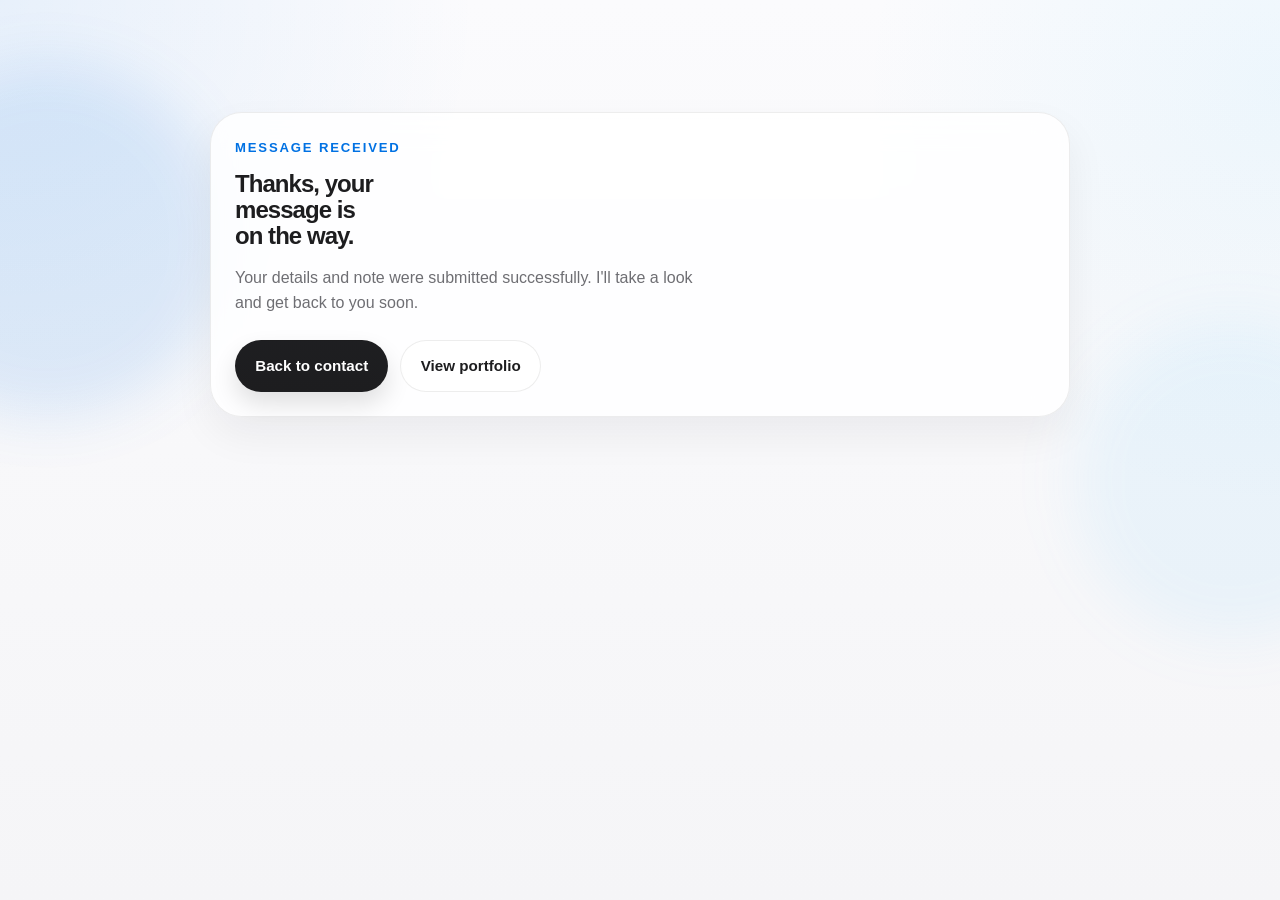
<file: thanks.html>
<!DOCTYPE html>
<html lang="en" data-theme="light">
<head>
  <meta charset="UTF-8" />
  <meta name="viewport" content="width=device-width, initial-scale=1.0" />
  <title>Thanks | Jithendra Reddy Portfolio</title>
  <meta
    name="description"
    content="Thank you for reaching out to Jithendra Reddy. Your message has been received."
  />
  <link rel="icon" type="image/svg+xml" href="assets/jr-mark.svg" />
  <link rel="shortcut icon" href="assets/jr-mark.svg" />
  <link rel="stylesheet" href="styles.css" />
</head>
<body>
  <div class="page-glow page-glow-one" aria-hidden="true"></div>
  <div class="page-glow page-glow-two" aria-hidden="true"></div>

  <main class="section-shell" id="top">
    <div class="container">
      <section class="footer-shell reveal is-visible" style="max-width: 860px; margin: 5rem auto 0;">
        <p class="section-eyebrow">Message received</p>
        <h1 id="footer-title" style="max-width: 12ch;">Thanks, your message is on the way.</h1>
        <p id="footer-description" style="max-width: 52ch; margin-top: 1rem;">
          Your details and note were submitted successfully. I'll take a look and get back to you soon.
        </p>

        <div class="footer-actions" style="margin-top: 1.5rem;">
          <a class="button button-primary" href="./index.html#contact">Back to contact</a>
          <a class="button button-secondary" href="./index.html#projects">View portfolio</a>
        </div>
      </section>
    </div>
  </main>
</body>
</html>
</file>
<file: styles.css>
:root {
  color-scheme: light;
  --bg: #f5f5f7;
  --bg-elevated: #ffffff;
  --bg-muted: #fbfbfd;
  --surface: rgba(255, 255, 255, 0.88);
  --surface-strong: #ffffff;
  --surface-tint: #f0f5ff;
  --ink: #1d1d1f;
  --muted: #6e6e73;
  --muted-strong: #515154;
  --line: rgba(29, 29, 31, 0.08);
  --line-strong: rgba(29, 29, 31, 0.14);
  --accent: #0071e3;
  --accent-soft: rgba(0, 113, 227, 0.12);
  --contrast-bg: #1d1d1f;
  --contrast-text: #ffffff;
  --shadow: 0 30px 80px rgba(15, 23, 42, 0.08);
  --shadow-soft: 0 18px 40px rgba(15, 23, 42, 0.06);
  --radius-xl: 32px;
  --radius-lg: 26px;
  --radius-md: 20px;
  --radius-sm: 16px;
  --container: 1200px;
  --transition: 220ms ease;
  --heading-font: "SF Pro Display", "Segoe UI Variable Display", "Segoe UI", sans-serif;
  --body-font: "SF Pro Text", "Segoe UI Variable Text", "Segoe UI", sans-serif;
}

html[data-theme="dark"] {
  color-scheme: dark;
  --bg: #0a0a0d;
  --bg-elevated: #111216;
  --bg-muted: #0f1014;
  --surface: rgba(18, 18, 24, 0.86);
  --surface-strong: #14151a;
  --surface-tint: #10192b;
  --ink: #f5f5f7;
  --muted: #a1a1aa;
  --muted-strong: #c5c5d0;
  --line: rgba(255, 255, 255, 0.08);
  --line-strong: rgba(255, 255, 255, 0.14);
  --accent: #2997ff;
  --accent-soft: rgba(41, 151, 255, 0.16);
  --contrast-bg: #f5f5f7;
  --contrast-text: #111216;
  --shadow: 0 30px 80px rgba(0, 0, 0, 0.36);
  --shadow-soft: 0 18px 40px rgba(0, 0, 0, 0.24);
}

* {
  box-sizing: border-box;
}

html {
  scroll-behavior: smooth;
}

body {
  margin: 0;
  min-height: 100vh;
  background:
    radial-gradient(circle at 0% 0%, rgba(0, 113, 227, 0.08), transparent 30rem),
    radial-gradient(circle at 100% 10%, rgba(76, 194, 255, 0.08), transparent 26rem),
    linear-gradient(180deg, var(--bg-muted) 0%, var(--bg) 100%);
  color: var(--ink);
  font-family: var(--body-font);
  line-height: 1.6;
  transition: background-color var(--transition), color var(--transition);
}

.mobile-toast {
  position: fixed;
  top: 1rem;
  left: 50%;
  z-index: 70;
  display: none;
  width: min(calc(100% - 1.5rem), 28rem);
  padding: 0.95rem 1rem;
  border-radius: 22px;
  border: 1px solid var(--line);
  background: color-mix(in srgb, var(--bg-elevated) 96%, transparent);
  box-shadow: var(--shadow);
  backdrop-filter: blur(14px);
  transform: translateX(-50%);
}

.mobile-toast strong,
.mobile-toast span {
  display: block;
}

.mobile-toast strong {
  font-family: var(--heading-font);
  font-size: 0.96rem;
}

.mobile-toast span {
  margin-top: 0.28rem;
  color: var(--muted);
  font-size: 0.84rem;
  line-height: 1.45;
}

body.modal-open {
  overflow: hidden;
}

a {
  color: inherit;
  text-decoration: none;
}

button,
input,
select,
textarea {
  font: inherit;
}

button {
  cursor: pointer;
}

img,
video {
  display: block;
  max-width: 100%;
}

main section,
footer,
header {
  position: relative;
}

[id] {
  scroll-margin-top: 7rem;
}

.page-glow {
  position: fixed;
  z-index: -1;
  pointer-events: none;
  filter: blur(28px);
}

.page-glow-one {
  top: 4rem;
  left: -8rem;
  width: 22rem;
  height: 22rem;
  border-radius: 50%;
  background: rgba(0, 113, 227, 0.1);
}

.page-glow-two {
  right: -7rem;
  top: 20rem;
  width: 20rem;
  height: 20rem;
  border-radius: 50%;
  background: rgba(76, 194, 255, 0.08);
}

.container {
  width: min(calc(100% - 2rem), var(--container));
  margin: 0 auto;
}

.site-header {
  position: sticky;
  top: 0;
  z-index: 40;
  padding: 1rem 0;
  transition: background-color var(--transition), box-shadow var(--transition), border-color var(--transition);
}

.site-header.is-scrolled {
  background: color-mix(in srgb, var(--bg) 82%, transparent);
  backdrop-filter: blur(18px);
  box-shadow: 0 12px 30px rgba(15, 23, 42, 0.06);
  border-bottom: 1px solid var(--line);
}

.header-inner {
  display: flex;
  align-items: center;
  justify-content: space-between;
  gap: 1rem;
}

.brand {
  display: inline-flex;
  align-items: center;
  gap: 0.9rem;
  min-width: 0;
}

.brand-mark {
  display: grid;
  place-items: center;
  position: relative;
  width: 3.05rem;
  height: 3.05rem;
  flex: 0 0 auto;
  border-radius: 50%;
  overflow: visible;
  border: 0;
  background-color: transparent;
  background-image: url("assets/insight-mark.svg");
  background-position: center;
  background-repeat: no-repeat;
  background-size: 96% 96%;
}

.brand-copy {
  display: flex;
  flex-direction: column;
  gap: 0.1rem;
  min-width: 0;
}

.brand-copy strong,
#footer-brand-name {
  font-family: var(--heading-font);
  font-size: 1rem;
  line-height: 1.2;
}

.brand-copy span,
#footer-note,
.footer-legal {
  color: var(--muted);
  font-size: 0.92rem;
}

.nav-panel {
  display: flex;
  align-items: center;
  gap: 1.1rem;
}

.site-nav ul {
  display: flex;
  align-items: center;
  gap: 0.3rem;
  margin: 0;
  padding: 0;
  list-style: none;
}

.nav-link {
  display: inline-flex;
  align-items: center;
  padding: 0.78rem 1rem;
  border-radius: 999px;
  color: var(--muted);
  transition: background-color var(--transition), color var(--transition);
}

.nav-link:hover,
.nav-link.is-active {
  background: var(--accent-soft);
  color: var(--ink);
}

.header-actions {
  display: flex;
  align-items: center;
  gap: 1rem;
  flex: 0 0 auto;
}

.theme-toggle,
.button {
  display: inline-flex;
  align-items: center;
  justify-content: center;
  gap: 0.6rem;
  min-height: 3rem;
  padding: 0.82rem 1.2rem;
  border-radius: 999px;
  border: 1px solid transparent;
  font-family: var(--heading-font);
  font-size: 0.95rem;
  font-weight: 600;
  transition: transform var(--transition), background-color var(--transition), color var(--transition), border-color var(--transition), box-shadow var(--transition);
}

.theme-toggle:hover,
.button:hover {
  transform: translateY(-1px);
}

.theme-toggle {
  gap: 0.55rem;
  min-height: auto;
  padding: 0;
  background: transparent;
  color: var(--ink);
  border-color: transparent;
  box-shadow: none;
}

.theme-toggle:hover {
  transform: none;
}

.theme-text {
  color: var(--muted);
  font-size: 0.84rem;
  font-weight: 700;
  transition: color var(--transition);
}

.theme-toggle[data-mode="light"] .theme-text-light,
.theme-toggle[data-mode="dark"] .theme-text-dark {
  color: var(--ink);
}

.theme-switch {
  position: relative;
  display: inline-flex;
  align-items: center;
  width: 3.5rem;
  height: 2rem;
  padding: 0.2rem;
  border-radius: 999px;
  background:
    linear-gradient(180deg, rgba(224, 237, 255, 0.95), rgba(201, 220, 255, 0.95));
  border: 1px solid var(--line);
  box-shadow:
    inset 0 1px 0 rgba(255, 255, 255, 0.82),
    0 8px 18px rgba(15, 23, 42, 0.08);
}

.theme-toggle[data-mode="dark"] .theme-switch {
  background:
    linear-gradient(180deg, rgba(19, 32, 58, 0.94), rgba(11, 17, 32, 0.96));
}

.theme-thumb {
  position: relative;
  width: 1.45rem;
  height: 1.45rem;
  border-radius: 50%;
  background: linear-gradient(180deg, #ffffff, #eef4ff);
  box-shadow: 0 10px 18px rgba(0, 113, 227, 0.2);
  transition: transform var(--transition), background-color var(--transition);
}

.theme-thumb::before {
  content: "";
  position: absolute;
  inset: 0.38rem;
  border-radius: 50%;
  background: var(--accent-soft);
}

.theme-toggle[data-mode="dark"] .theme-thumb {
  transform: translateX(1.48rem);
  background: linear-gradient(180deg, #f5f5f7, #dfe7f6);
}

.button-cta {
  position: relative;
  flex: 0 0 auto;
  min-height: 3.25rem;
  gap: 0.72rem;
  padding-inline: 1rem 0.82rem;
  background: linear-gradient(180deg, color-mix(in srgb, var(--accent) 92%, #7ec6ff), color-mix(in srgb, var(--accent) 78%, #0a3f86));
  color: #ffffff;
  border-color: color-mix(in srgb, var(--accent) 48%, rgba(255, 255, 255, 0.36));
  box-shadow: 0 14px 28px rgba(0, 113, 227, 0.18);
}

.button-cta [data-button-label] {
  white-space: nowrap;
}

.button-cta:hover {
  box-shadow: 0 18px 32px rgba(0, 113, 227, 0.2);
}

.button-cta-arrow {
  display: inline-flex;
  align-items: center;
  justify-content: center;
  width: 1.85rem;
  height: 1.85rem;
  border-radius: 999px;
  background: rgba(255, 255, 255, 0.18);
  border: 1px solid rgba(255, 255, 255, 0.16);
  transition: transform var(--transition), background-color var(--transition);
}

.button-cta-arrow::before {
  content: "->";
  font-size: 0.82rem;
  line-height: 1;
}

.button-cta:hover .button-cta-arrow {
  transform: translateX(2px);
}

.button-primary {
  background: linear-gradient(180deg, color-mix(in srgb, var(--contrast-bg) 96%, #344052), var(--contrast-bg));
  color: var(--contrast-text);
  box-shadow: 0 12px 24px rgba(0, 0, 0, 0.12);
}

.button-secondary {
  background: color-mix(in srgb, var(--bg-elevated) 82%, transparent);
  color: var(--ink);
  border-color: var(--line);
}

.button-compact {
  min-height: 2.8rem;
  padding: 0.72rem 1rem;
  font-size: 0.9rem;
}

.button-wide {
  width: 100%;
}

.nav-toggle {
  display: none;
  flex-direction: column;
  justify-content: space-between;
  width: 3rem;
  height: 3rem;
  padding: 0.9rem 0.78rem;
  border-radius: 16px;
  border: 1px solid var(--line);
  background: color-mix(in srgb, var(--bg-elevated) 86%, transparent);
}

.nav-toggle span {
  width: 100%;
  height: 2px;
  border-radius: 999px;
  background: var(--ink);
}

.section-shell {
  padding: 2rem 0 4rem;
}

.section-tinted {
  background:
    linear-gradient(180deg, color-mix(in srgb, var(--surface-tint) 30%, transparent), transparent),
    linear-gradient(180deg, transparent, transparent);
}

.hero {
  padding-top: 2.3rem;
}

.hero-grid {
  display: grid;
  grid-template-columns: minmax(0, 1.18fr) minmax(330px, 0.82fr);
  gap: 1.4rem;
  align-items: stretch;
}

.hero-copy,
.hero-spotlight,
.about-story,
.about-card,
.service-card,
.domain-card,
.project-card,
.timeline-card,
.skills-panel,
.process-card,
.contact-panel,
.contact-form-card,
.footer-shell,
.contact-method-card,
.tool-card,
.metric-card {
  background: color-mix(in srgb, var(--bg-elevated) 84%, transparent);
  border: 1px solid var(--line);
  box-shadow: var(--shadow-soft);
  backdrop-filter: blur(16px);
}

.hero-copy,
.hero-spotlight,
.contact-form-card,
.contact-panel,
.footer-shell {
  border-radius: var(--radius-xl);
}

.hero-copy {
  padding: 2.35rem;
}

.hero-spotlight {
  display: flex;
  flex-direction: column;
  gap: 1.15rem;
  padding: 1.2rem;
  overflow: hidden;
}

.section-eyebrow,
.card-kicker {
  margin: 0 0 0.8rem;
  color: var(--accent);
  font-family: var(--heading-font);
  font-size: 0.82rem;
  font-weight: 700;
  letter-spacing: 0.14em;
  text-transform: uppercase;
}

#hero-title,
.section-title,
#footer-title {
  margin: 0;
  font-family: var(--heading-font);
  line-height: 1.08;
  letter-spacing: -0.04em;
  text-wrap: balance;
}

#hero-title {
  max-width: 13ch;
  font-size: clamp(1.55rem, 2.6vw, 2.4rem);
  line-height: 1.1;
  letter-spacing: -0.05em;
}

.section-title {
  font-size: clamp(1.2rem, 1.95vw, 1.9rem);
  max-width: 28ch;
}

.hero-description,
.section-description,
.about-lead,
.modal-details,
.contact-note,
#footer-description {
  color: var(--muted);
}

.hero-description {
  max-width: 58ch;
  margin: 1.15rem 0 0;
  font-size: 1.02rem;
}

.hero-actions {
  display: flex;
  flex-wrap: wrap;
  gap: 0.85rem;
  margin-top: 1.8rem;
}

.proof-strip,
.about-meta {
  display: flex;
  flex-wrap: wrap;
  gap: 0.65rem;
  margin-top: 1.4rem;
}

.proof-chip,
.meta-chip,
.service-metric,
.project-chip,
.domain-label,
.tool-item {
  display: inline-flex;
  align-items: center;
  min-height: 2.2rem;
  padding: 0.5rem 0.78rem;
  border-radius: 999px;
  background: color-mix(in srgb, var(--surface-tint) 45%, transparent);
  color: var(--muted-strong);
  border: 1px solid var(--line);
  font-size: 0.88rem;
}

.hero-metrics {
  display: grid;
  grid-template-columns: 1fr;
  gap: 0.9rem;
  margin-top: 1.7rem;
}

.metric-card {
  position: relative;
  padding: 1rem 1.05rem 1.08rem;
  border-radius: var(--radius-md);
  overflow: hidden;
  min-height: 9.2rem;
}

.metric-kicker {
  display: inline-flex;
  margin-bottom: 0.68rem;
  color: var(--muted);
  font-family: var(--heading-font);
  font-size: 0.74rem;
  font-weight: 700;
  letter-spacing: 0.08em;
  text-transform: uppercase;
}

.metric-value {
  display: block;
  font-family: var(--heading-font);
  font-size: 1.95rem;
  font-weight: 700;
  line-height: 1;
  letter-spacing: -0.03em;
}

.metric-label {
  display: block;
  margin-top: 0.55rem;
  color: var(--muted);
  font-size: 0.93rem;
}

.metric-description {
  margin: 0.62rem 0 0;
  color: var(--muted-strong);
  font-size: 0.82rem;
  line-height: 1.52;
}

.portrait-frame {
  position: relative;
  aspect-ratio: 1 / 1.08;
  overflow: hidden;
  border-radius: 28px;
  background: linear-gradient(180deg, var(--surface-tint), color-mix(in srgb, var(--bg-elevated) 70%, transparent));
}

.portrait-frame img {
  width: 100%;
  height: 100%;
  object-fit: cover;
  object-position: center top;
}

.spotlight-copy h2 {
  margin: 0;
  font-family: var(--heading-font);
  font-size: 1.55rem;
  line-height: 1.15;
  letter-spacing: -0.03em;
}

.spotlight-copy p {
  margin: 0.75rem 0 0;
  color: var(--muted);
}

.resume-actions,
.spotlight-contact {
  display: grid;
  grid-template-columns: repeat(2, minmax(0, 1fr));
  gap: 0.7rem;
}

.spotlight-contact {
  grid-template-columns: 1fr;
}

.contact-pill {
  display: grid;
  gap: 0.08rem;
  padding: 0.82rem 0.92rem;
  border-radius: 18px;
  border: 1px solid var(--line);
  background: color-mix(in srgb, var(--surface-tint) 28%, transparent);
}

.contact-pill-label {
  color: var(--muted);
  font-size: 0.78rem;
  font-weight: 700;
  letter-spacing: 0.06em;
  text-transform: uppercase;
}

.contact-pill-value {
  font-family: var(--heading-font);
  font-size: 0.96rem;
  line-height: 1.3;
}

.mini-grid {
  display: grid;
  gap: 0.8rem;
}

.mini-card {
  padding: 1rem 1.05rem;
  border-radius: var(--radius-md);
  background: color-mix(in srgb, var(--surface-tint) 40%, transparent);
  border: 1px solid var(--line);
}

.mini-card h3,
.about-card h3,
.service-card h3,
.domain-card h3,
.project-card h3,
.timeline-card h3,
.process-card h3,
.tool-card h3,
.contact-method-card h3 {
  margin: 0;
  font-family: var(--heading-font);
  font-size: 1.2rem;
  line-height: 1.12;
  letter-spacing: -0.02em;
}

.mini-card p,
.about-card p,
.service-card p,
.domain-card p,
.project-copy p,
.timeline-card p,
.process-card p,
.tool-card p,
.contact-method-card p {
  margin: 0.7rem 0 0;
  color: var(--muted);
}

.section-heading {
  max-width: 52rem;
  margin-bottom: 1.6rem;
}

.section-description {
  margin: 0.95rem 0 0;
  max-width: 46rem;
  font-size: 1.02rem;
}

.about-layout {
  display: grid;
  grid-template-columns: 1fr;
  gap: 1rem;
  align-items: start;
}

.about-story {
  position: relative;
  display: grid;
  grid-template-columns: minmax(0, 1.15fr) minmax(280px, 0.85fr);
  gap: 1.2rem;
  padding: 1.9rem;
  overflow: hidden;
  background:
    linear-gradient(135deg, color-mix(in srgb, var(--surface-tint) 36%, transparent), transparent 62%),
    color-mix(in srgb, var(--bg-elevated) 88%, transparent);
}

.about-story::after {
  content: "";
  position: absolute;
  right: -3rem;
  top: -3rem;
  width: 9rem;
  height: 9rem;
  border-radius: 2rem;
  transform: rotate(16deg);
  background: color-mix(in srgb, var(--accent) 12%, transparent);
}

.about-story-main,
.about-story-side {
  position: relative;
  z-index: 1;
}

.about-story-main {
  display: grid;
  align-content: start;
  gap: 0.9rem;
}

.about-story-side {
  display: flex;
  align-items: flex-start;
}

.about-story-title {
  margin: 0;
  max-width: 16ch;
  font-family: var(--heading-font);
  font-size: clamp(1.7rem, 2.5vw, 2.4rem);
  line-height: 1.08;
  letter-spacing: -0.04em;
}

.about-lead {
  margin: 0;
  font-size: 1.04rem;
  max-width: 62ch;
}

.about-stats {
  display: grid;
  grid-template-columns: 1fr;
  align-content: start;
  gap: 0.85rem;
  width: 100%;
  margin-top: 0;
}

.about-stat {
  display: grid;
  gap: 0.55rem;
  padding: 1rem 1.05rem 1.05rem;
  border-radius: 20px;
  background: color-mix(in srgb, var(--bg-elevated) 82%, transparent);
  border: 1px solid var(--line);
  box-shadow: inset 0 1px 0 rgba(255, 255, 255, 0.16);
}

.about-stat-head {
  display: flex;
  align-items: flex-start;
  justify-content: space-between;
  gap: 0.8rem;
}

.about-stat-kicker {
  display: inline-flex;
  align-items: center;
  min-height: 1.85rem;
  padding: 0.28rem 0.62rem;
  border-radius: 999px;
  background: color-mix(in srgb, var(--surface-tint) 46%, transparent);
  color: var(--accent);
  font-family: var(--heading-font);
  font-size: 0.72rem;
  font-weight: 700;
  letter-spacing: 0.08em;
  text-transform: uppercase;
}

.about-stat strong {
  display: block;
  font-family: var(--heading-font);
  font-size: 1.95rem;
  line-height: 1;
  letter-spacing: -0.03em;
  white-space: nowrap;
}

.about-stat-label {
  display: block;
  color: var(--muted);
  font-size: 0.92rem;
  font-weight: 600;
}

.about-stat-note {
  margin: 0;
  color: var(--muted);
  font-size: 0.84rem;
  line-height: 1.5;
}

.about-grid {
  display: grid;
  grid-template-columns: repeat(3, minmax(0, 1fr));
  gap: 1rem;
}

.about-card,
.service-card,
.domain-card,
.project-card,
.timeline-card,
.process-card,
.tool-card,
.contact-method-card {
  display: block;
  padding: 1.35rem;
  border-radius: var(--radius-lg);
}

.about-card {
  min-height: 100%;
  background:
    linear-gradient(180deg, color-mix(in srgb, var(--surface-tint) 22%, transparent), transparent),
    color-mix(in srgb, var(--bg-elevated) 86%, transparent);
}

.about-card:nth-child(1) {
  transform: none;
}

.about-card:nth-child(2) {
  transform: none;
}

.about-card:nth-child(3) {
  transform: none;
}

.service-grid {
  display: grid;
  grid-template-columns: repeat(2, minmax(0, 1fr));
  gap: 1rem;
}

.service-card,
.project-card,
.domain-card,
.tool-card,
.contact-method-card {
  transition: transform var(--transition), box-shadow var(--transition), border-color var(--transition);
}

.service-card:hover,
.project-card:hover,
.domain-card:hover,
.tool-card:hover,
.contact-method-card:hover {
  transform: translateY(-3px);
  box-shadow: var(--shadow);
  border-color: var(--line-strong);
}

.service-topline,
.project-topline {
  display: flex;
  align-items: center;
  justify-content: space-between;
  gap: 0.7rem;
  margin-bottom: 0.95rem;
}

.service-list,
.timeline-list,
.tool-list {
  display: grid;
  gap: 0.58rem;
  margin: 1rem 0 0;
  padding: 0;
  list-style: none;
}

.service-list li,
.timeline-list li,
.tool-list li {
  position: relative;
  padding-left: 1rem;
  color: var(--muted);
}

.service-list li::before,
.timeline-list li::before,
.tool-list li::before {
  content: "";
  position: absolute;
  left: 0;
  top: 0.62rem;
  width: 0.42rem;
  height: 0.42rem;
  border-radius: 50%;
  background: var(--accent);
}

.domain-grid {
  display: grid;
  grid-template-columns: repeat(4, minmax(0, 1fr));
  gap: 1rem;
}

.domain-label {
  width: fit-content;
  margin-bottom: 0.95rem;
}

.project-toolbar {
  margin-bottom: 1rem;
}

.filter-chips {
  display: flex;
  flex-wrap: wrap;
  gap: 0.7rem;
}

.filter-chip {
  min-height: 2.85rem;
  padding: 0.72rem 1rem;
  border-radius: 999px;
  border: 1px solid var(--line);
  background: color-mix(in srgb, var(--bg-elevated) 84%, transparent);
  color: var(--muted-strong);
  transition: background-color var(--transition), border-color var(--transition), color var(--transition);
}

.filter-chip.is-active,
.filter-chip:hover {
  background: var(--contrast-bg);
  border-color: var(--contrast-bg);
  color: var(--contrast-text);
}

.project-grid {
  display: grid;
  grid-template-columns: repeat(3, minmax(0, 1fr));
  gap: 1rem;
}

.project-card {
  display: flex;
  flex-direction: column;
  overflow: hidden;
}

.project-media {
  position: relative;
  margin: -1.35rem -1.35rem 1.2rem;
  aspect-ratio: 16 / 10;
  background: var(--surface-tint);
  overflow: hidden;
}

.project-media::after {
  content: "";
  position: absolute;
  inset: 0;
  background: linear-gradient(180deg, transparent 45%, rgba(0, 0, 0, 0.3));
}

.project-media img {
  width: 100%;
  height: 100%;
  object-fit: cover;
}

.project-badge {
  position: absolute;
  top: 1rem;
  left: 1rem;
  z-index: 1;
  padding: 0.48rem 0.72rem;
  border-radius: 999px;
  background: rgba(255, 255, 255, 0.92);
  color: #111;
  font-family: var(--heading-font);
  font-size: 0.78rem;
  font-weight: 700;
  letter-spacing: 0.08em;
  text-transform: uppercase;
}

html[data-theme="dark"] .project-badge {
  background: rgba(17, 18, 22, 0.9);
  color: #f5f5f7;
}

.project-copy {
  display: flex;
  flex-direction: column;
  gap: 0.8rem;
  height: 100%;
}

.project-brief {
  display: grid;
  gap: 0.65rem;
}

.brief-item span,
.modal-meta-card span {
  display: block;
  color: var(--ink);
  font-family: var(--heading-font);
  font-size: 0.82rem;
  font-weight: 700;
  letter-spacing: 0.08em;
  text-transform: uppercase;
}

.brief-item p,
.modal-meta-card p {
  margin: 0.4rem 0 0;
  color: var(--muted);
}

.text-button {
  display: inline-flex;
  align-items: center;
  gap: 0.4rem;
  padding: 0;
  margin-top: auto;
  border: 0;
  background: transparent;
  color: var(--ink);
  font-family: var(--heading-font);
  font-weight: 700;
}

.text-button::after {
  content: "->";
  transition: transform var(--transition);
}

.text-button:hover::after {
  transform: translateX(3px);
}

.split-layout {
  display: grid;
  grid-template-columns: repeat(2, minmax(0, 1fr));
  gap: 1rem;
  align-items: start;
}

.timeline,
.contact-methods {
  display: grid;
  gap: 1rem;
}

.timeline-card {
  position: relative;
}

.timeline-date {
  display: inline-flex;
  width: fit-content;
  padding: 0.45rem 0.72rem;
  border-radius: 999px;
  background: color-mix(in srgb, var(--surface-tint) 45%, transparent);
  color: var(--muted-strong);
  border: 1px solid var(--line);
  font-size: 0.84rem;
}

.timeline-company {
  margin: 0.4rem 0 0;
  color: var(--muted);
  font-size: 0.95rem;
}

.timeline-summary {
  margin: 0.85rem 0 0;
}

.skills-panel {
  padding: 1.35rem;
  border-radius: var(--radius-xl);
}

.skills-visual {
  display: grid;
  grid-template-columns: minmax(280px, 0.92fr) minmax(0, 1.08fr);
  gap: 1rem;
  margin-bottom: 1.2rem;
  align-items: start;
}

.skills-radar-card {
  padding: 1.15rem;
  border-radius: var(--radius-lg);
  border: 1px solid var(--line);
  background:
    linear-gradient(180deg, color-mix(in srgb, var(--surface-tint) 30%, transparent), transparent),
    color-mix(in srgb, var(--bg-elevated) 88%, transparent);
}

.skills-radar-copy h3 {
  margin-top: 0;
}

.skills-radar-copy p {
  margin: 0.7rem 0 0;
  color: var(--muted);
}

.skills-radar {
  margin-top: 1rem;
}

.radar-svg {
  width: 100%;
  height: auto;
}

.radar-grid-level {
  fill: rgba(0, 113, 227, 0.04);
  stroke: var(--line);
  stroke-width: 1;
}

.radar-axis {
  stroke: var(--line-strong);
  stroke-width: 1;
}

.radar-shape {
  fill: rgba(0, 113, 227, 0.18);
  stroke: var(--accent);
  stroke-width: 2.5;
}

.radar-point {
  fill: var(--accent);
}

.radar-label {
  fill: var(--muted-strong);
  font-size: 12px;
  font-family: var(--body-font);
  font-weight: 600;
}

.skill-list {
  display: grid;
  gap: 1rem;
}

.skill-row {
  display: grid;
  gap: 0.45rem;
}

.skill-head {
  display: flex;
  align-items: center;
  justify-content: space-between;
  gap: 1rem;
}

.skill-head strong {
  font-family: var(--heading-font);
  font-size: 1rem;
}

.skill-head span {
  color: var(--muted);
  font-size: 0.92rem;
}

.skill-track {
  position: relative;
  height: 0.7rem;
  border-radius: 999px;
  background: color-mix(in srgb, var(--ink) 10%, transparent);
  overflow: hidden;
}

.skill-fill {
  position: absolute;
  inset: 0 auto 0 0;
  border-radius: inherit;
  background: linear-gradient(90deg, var(--accent), color-mix(in srgb, var(--accent) 60%, #9fd0ff));
}

.tool-grid {
  display: grid;
  grid-template-columns: repeat(2, minmax(0, 1fr));
  gap: 1rem;
  margin-top: 1.3rem;
}

.tool-list {
  margin-top: 0.95rem;
}

.process-grid {
  display: grid;
  grid-template-columns: repeat(4, minmax(0, 1fr));
  gap: 1rem;
}

.process-card {
  min-height: 100%;
  background:
    linear-gradient(180deg, color-mix(in srgb, var(--surface-tint) 24%, transparent), transparent),
    color-mix(in srgb, var(--bg-elevated) 86%, transparent);
}

.process-step {
  display: inline-flex;
  align-items: center;
  justify-content: center;
  width: 3rem;
  height: 3rem;
  border-radius: 18px;
  background: color-mix(in srgb, var(--surface-tint) 55%, transparent);
  color: var(--accent);
  border: 1px solid var(--line);
  font-family: var(--heading-font);
  font-weight: 700;
}

.process-card h3 {
  margin-top: 1rem;
}

.contact-layout {
  display: grid;
  grid-template-columns: minmax(0, 0.9fr) minmax(0, 1.1fr);
  gap: 1rem;
  align-items: start;
}

.contact-panel,
.contact-form-card {
  padding: 1.5rem;
}

.contact-method-card p {
  word-break: break-word;
}

.contact-method-card {
  display: grid;
  grid-template-columns: auto minmax(0, 1fr);
  align-items: center;
  gap: 0.95rem;
}

.contact-method-copy p {
  margin-top: 0.36rem;
}

.contact-method-icon {
  display: inline-flex;
  align-items: center;
  justify-content: center;
  width: 3rem;
  height: 3rem;
  border-radius: 16px;
  background: color-mix(in srgb, var(--surface-tint) 55%, transparent);
  border: 1px solid var(--line);
  color: var(--accent);
  font-family: var(--heading-font);
  font-size: 0.78rem;
  font-weight: 700;
  overflow: hidden;
}

.contact-method-icon img {
  width: 1.6rem;
  height: 1.6rem;
  object-fit: contain;
}

.contact-note {
  margin-top: 0.55rem;
}

.contact-form {
  display: grid;
  gap: 0.95rem;
  margin-top: 1.2rem;
}

.form-row {
  display: grid;
  grid-template-columns: repeat(2, minmax(0, 1fr));
  gap: 0.9rem;
}

.form-row-single {
  grid-template-columns: 1fr;
}

.field {
  display: grid;
  gap: 0.45rem;
}

.field-honeypot {
  display: none;
}

.field span {
  font-family: var(--heading-font);
  font-size: 0.92rem;
  font-weight: 700;
}

.field input,
.field select,
.field textarea {
  width: 100%;
  padding: 0.98rem 1rem;
  border-radius: 18px;
  border: 1px solid var(--line);
  background: color-mix(in srgb, var(--bg-elevated) 92%, transparent);
  color: var(--ink);
  resize: vertical;
  transition: border-color var(--transition), box-shadow var(--transition), background-color var(--transition);
}

.field input:focus,
.field select:focus,
.field textarea:focus {
  outline: none;
  border-color: color-mix(in srgb, var(--accent) 60%, #ffffff);
  box-shadow: 0 0 0 4px rgba(0, 113, 227, 0.12);
}

.field input.is-invalid,
.field select.is-invalid,
.field textarea.is-invalid {
  border-color: rgba(191, 48, 48, 0.6);
  box-shadow: 0 0 0 4px rgba(191, 48, 48, 0.1);
}

.form-status {
  min-height: 1.4rem;
  margin: 0;
  color: var(--muted);
}

.form-status.is-success {
  color: #1c8b4a;
}

.form-status.is-error {
  color: #c13d3d;
}

.contact-form button:disabled {
  cursor: wait;
  opacity: 0.8;
  transform: none;
}

.site-footer {
  padding: 0 0 2rem;
}

.footer-shell {
  padding: 1.5rem;
}

.footer-top,
.footer-bottom {
  display: flex;
  align-items: center;
  justify-content: space-between;
  gap: 1rem;
}

.footer-top {
  padding-bottom: 1.4rem;
  border-bottom: 1px solid var(--line);
}

.footer-top h2 {
  max-width: 16ch;
}

.footer-top p {
  max-width: 42rem;
  margin: 0.9rem 0 0;
  color: var(--muted);
}

.footer-actions {
  display: flex;
  flex-wrap: wrap;
  gap: 0.75rem;
}

.footer-bottom {
  padding-top: 1.3rem;
}

.footer-branding {
  display: flex;
  align-items: center;
  gap: 0.85rem;
}

.footer-mark {
  flex: 0 0 auto;
}

.modal {
  position: fixed;
  inset: 0;
  z-index: 50;
  display: grid;
  place-items: center;
  padding: 1rem;
  opacity: 0;
  visibility: hidden;
  transition: opacity var(--transition), visibility var(--transition);
}

.modal.is-open {
  opacity: 1;
  visibility: visible;
}

.modal-backdrop {
  position: absolute;
  inset: 0;
  background: rgba(0, 0, 0, 0.48);
  backdrop-filter: blur(12px);
}

.modal-dialog {
  position: relative;
  width: min(64rem, 100%);
  max-height: calc(100vh - 2rem);
  overflow: auto;
  padding: 1.35rem;
  border-radius: 30px;
  border: 1px solid var(--line);
  background: color-mix(in srgb, var(--bg-elevated) 92%, transparent);
  box-shadow: var(--shadow);
}

.modal-close {
  position: sticky;
  top: 0;
  z-index: 2;
  margin-left: auto;
  display: inline-flex;
  min-height: 2.75rem;
  padding: 0.6rem 1rem;
  border-radius: 999px;
  border: 1px solid var(--line);
  background: color-mix(in srgb, var(--bg-elevated) 92%, transparent);
  color: var(--ink);
}

.modal-media {
  overflow: hidden;
  margin: 0.5rem 0 1.35rem;
  border-radius: 24px;
  background: var(--surface-tint);
}

.modal-media img,
.modal-media video {
  width: 100%;
  max-height: 30rem;
  object-fit: cover;
}

.modal-details {
  margin: 0.8rem 0 0;
  white-space: pre-line;
}

.modal-meta-grid {
  display: grid;
  grid-template-columns: repeat(3, minmax(0, 1fr));
  gap: 0.9rem;
  margin-top: 1.2rem;
}

.modal-meta-card {
  padding: 1rem;
  border-radius: 22px;
  border: 1px solid var(--line);
  background: color-mix(in srgb, var(--surface-tint) 34%, transparent);
}

.modal-actions {
  display: flex;
  justify-content: flex-start;
  margin-top: 1.2rem;
}

.admin-trigger {
  position: fixed;
  right: 1rem;
  bottom: 1rem;
  z-index: 55;
  min-height: 2.8rem;
  padding: 0.72rem 1rem;
  border-radius: 999px;
  border: 1px solid var(--line);
  background: color-mix(in srgb, var(--bg-elevated) 95%, transparent);
  color: var(--ink);
  font-family: var(--heading-font);
  font-size: 0.9rem;
  font-weight: 700;
  box-shadow: var(--shadow-soft);
}

.admin-dialog {
  width: min(72rem, 100%);
}

.admin-note {
  margin: 0.55rem 0 0;
  color: var(--muted);
}

.admin-login-form {
  margin-top: 1rem;
}

.admin-editor {
  display: grid;
  gap: 1rem;
}

.admin-login[hidden],
.admin-editor[hidden] {
  display: none !important;
}

.admin-editor-head {
  display: flex;
  align-items: flex-start;
  justify-content: space-between;
  gap: 1rem;
}

.admin-editor-head h3 {
  margin: 0;
  font-family: var(--heading-font);
  font-size: 1.35rem;
}

.admin-editor-tools {
  display: flex;
  flex-wrap: wrap;
  justify-content: flex-end;
  gap: 0.6rem;
}

.admin-editor textarea {
  min-height: 22rem;
  font-family: ui-monospace, SFMono-Regular, Menlo, Monaco, Consolas, "Liberation Mono", "Courier New", monospace;
  font-size: 0.88rem;
  line-height: 1.45;
}

.admin-editor-actions {
  display: flex;
  justify-content: flex-start;
}

.load-error,
.empty-state {
  padding: 1.1rem 1.2rem;
  border-radius: 22px;
  border: 1px dashed var(--line-strong);
  background: color-mix(in srgb, var(--bg-elevated) 84%, transparent);
  color: var(--muted);
}

.load-error code {
  font-size: 0.95em;
}

.reveal {
  opacity: 0;
  transform: translateY(20px);
  transition: opacity 520ms ease, transform 520ms ease;
}

.reveal.is-visible {
  opacity: 1;
  transform: translateY(0);
}

@media (max-width: 1120px) {
  .hero-grid,
  .contact-layout,
  .split-layout {
    grid-template-columns: 1fr;
  }

  .about-story {
    grid-template-columns: 1fr;
  }

  .about-grid,
  .domain-grid,
  .project-grid,
  .process-grid {
    grid-template-columns: repeat(2, minmax(0, 1fr));
  }

  .about-stats {
    grid-template-columns: repeat(3, minmax(0, 1fr));
  }

  .tool-grid {
    grid-template-columns: 1fr;
  }

  .skills-visual {
    grid-template-columns: 1fr;
  }
}

@media (max-width: 900px) {
  .nav-toggle {
    display: inline-flex;
  }

  .nav-panel {
    position: absolute;
    top: calc(100% + 0.6rem);
    left: 1rem;
    right: 1rem;
    flex-direction: column;
    align-items: stretch;
    padding: 1rem;
    border-radius: 24px;
    border: 1px solid var(--line);
    background: color-mix(in srgb, var(--bg-elevated) 94%, transparent);
    box-shadow: var(--shadow);
    opacity: 0;
    visibility: hidden;
    transform: translateY(-8px);
    transition: opacity var(--transition), visibility var(--transition), transform var(--transition);
  }

  .nav-panel.is-open {
    opacity: 1;
    visibility: visible;
    transform: translateY(0);
  }

  .site-nav ul,
  .header-actions {
    flex-direction: column;
    align-items: stretch;
  }

  .nav-link,
  .theme-toggle,
  .header-actions .button {
    justify-content: center;
  }

  .theme-toggle {
    justify-content: center;
  }

  .hero-copy {
    padding: 2rem 1.35rem;
  }

  .hero-spotlight,
  .about-story,
  .skills-panel,
  .contact-panel,
  .contact-form-card,
  .footer-shell {
    padding: 1.25rem;
  }

  .hero-metrics,
  .service-grid,
  .form-row {
    grid-template-columns: 1fr;
  }

  .resume-actions {
    grid-template-columns: 1fr;
  }

  .about-stats {
    grid-template-columns: repeat(3, minmax(0, 1fr));
  }
}

@media (max-width: 800px) {
  .mobile-toast {
    display: block;
  }
}

@media (max-width: 640px) {
  .container {
    width: min(calc(100% - 1.1rem), var(--container));
  }

  .section-shell {
    padding: 1.4rem 0 3rem;
  }

  #hero-title {
    max-width: none;
    font-size: 1.45rem;
  }

  .section-title {
    font-size: 1.15rem;
  }

  .about-grid,
  .domain-grid,
  .project-grid,
  .process-grid,
  .modal-meta-grid {
    grid-template-columns: 1fr;
  }

  .filter-chips {
    display: grid;
    grid-template-columns: repeat(2, minmax(0, 1fr));
  }

  .footer-top,
  .footer-bottom {
    flex-direction: column;
    align-items: flex-start;
  }

  .admin-editor-head {
    flex-direction: column;
  }

  .admin-editor-tools {
    justify-content: flex-start;
  }

}
</file>
